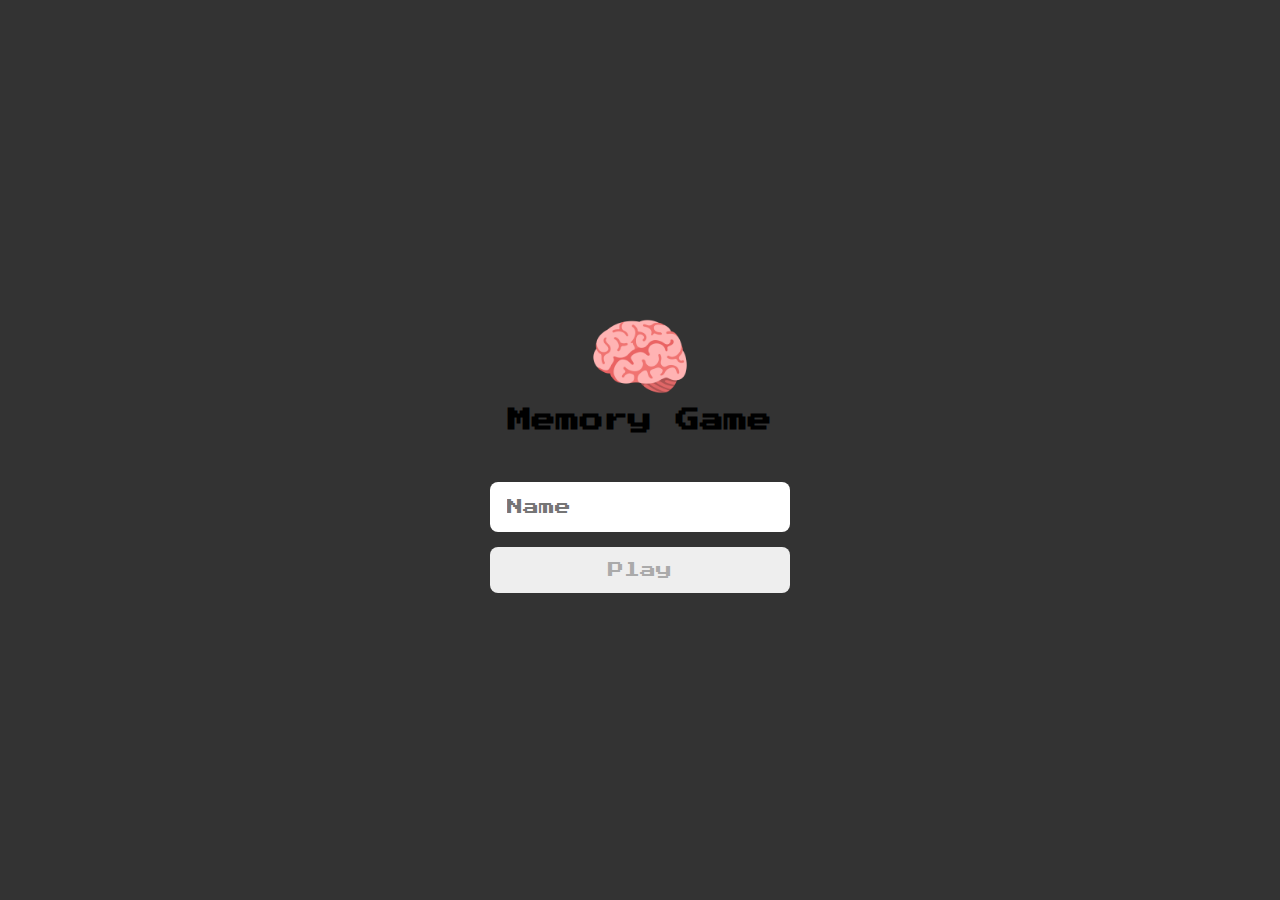
<file: index.html>
<!DOCTYPE html>
<html lang="pt-BR">

<head>
    <meta charset="UTF-8">
    <meta name="viewport" content="width=device-width, initial-scale=1.0">

    <link rel="stylesheet" href="/assets/css/reset.css">
    <link rel="stylesheet" href="/assets/css/login.css">

    <title>Memory Game | Login</title>
</head>

<body>
    <Form class="login-form">
        <div class="login-header">
            <img src="./images/brain.png" alt="brain-icon">
            <h1>Memory Game</h1>
        </div>
        <input type="text" placeholder="Name" class="login-input">
        <button type="submit" class="login-button" disabled>Play</button>

        <script src="/assets/js/login.js"></script>
    </Form>
</body>

</html>
</file>
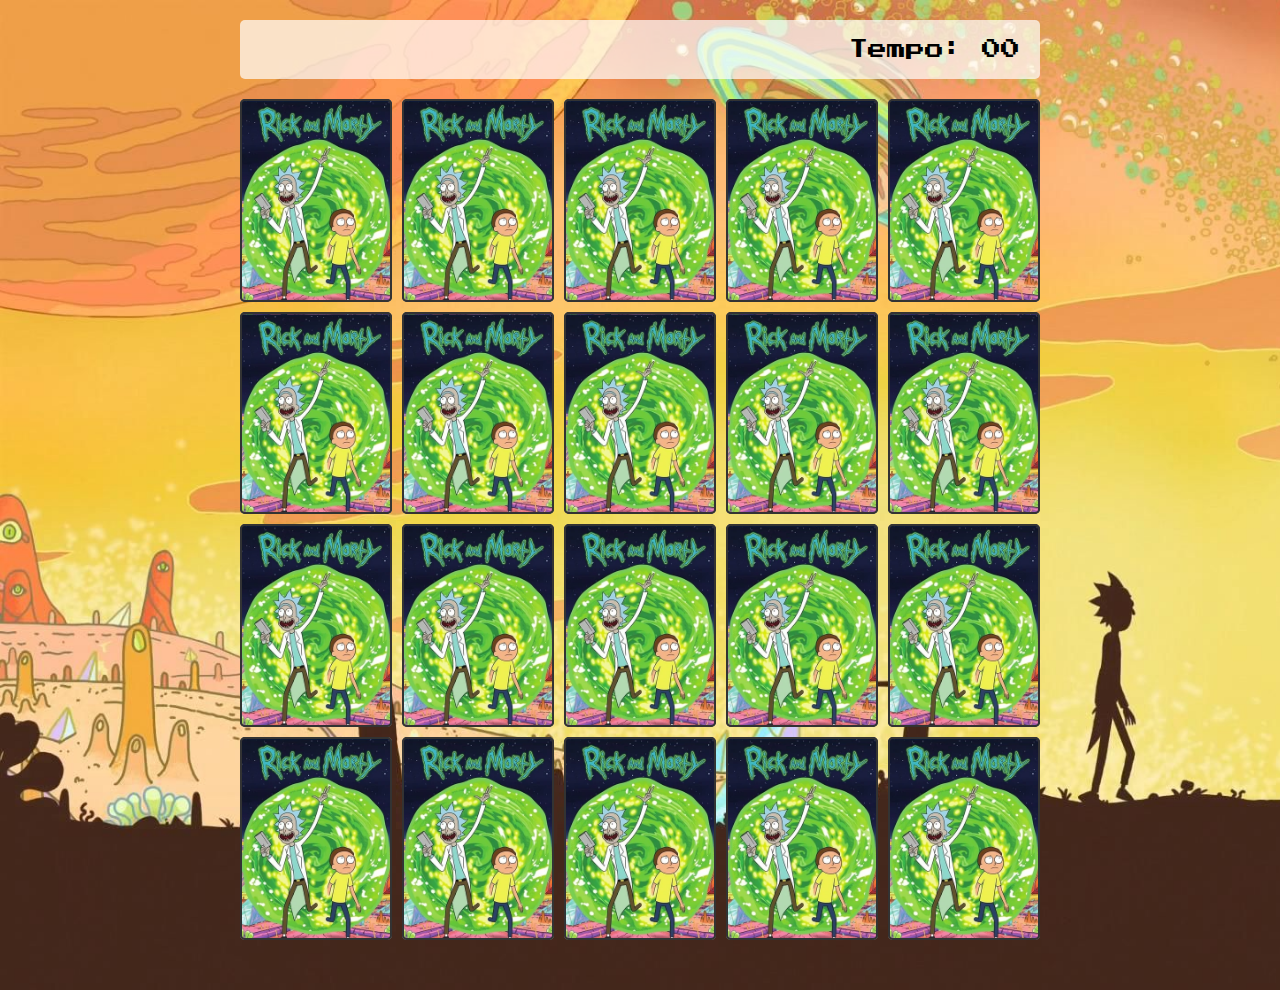
<file: pages/game.html>
<!DOCTYPE html>
<html lang="pt-BR">

<head>
    <meta charset="UTF-8">
    <meta name="viewport" content="width=device-width, initial-scale=1.0">
    <title>Memory Game</title>

    <link rel="stylesheet" href="/assets/css/reset.css">
    <link rel="stylesheet" href="/assets/css/game.css">
</head>

<body>
    <main>
        <header>
            <span class="player"></span>
            <span>Tempo: <span class="timer">00</span></span>
        </header>
        <div class="grid"></div>
    </main>

    <script src="/assets/js/game.js"></script>
</body>

</html>
</file>
<file: assets/css/login.css>
.login-form {
    align-items: center;
    display: flex;
    flex-direction: column;
    height: 100vh;
    background-color: #333;
    justify-content: center;
}

.login-header {
    align-items: center;
    display: flex;
    flex-direction: column;
    justify-content: center;
    margin-bottom: 50px;
}

.login-header img {
    width: 100px;
}

.login-header h1 {
    font-size: 1.5em;
}

.login-input {
    border: 2px solid #0000;
    border-radius: 8px;
    font-size: 1em;
    margin-bottom: 15px;
    max-width: 300px;
    width: 100%;
    padding: 15px;
}

.login-button {
    background-color: #4fa1ee;
    border-radius: 8px;
    color: white;
    cursor: pointer;
    font-size: 1em;
    max-width: 300px;
    width: 100%;
    padding: 15px;
}

.login-button:disabled {
    background-color: #eee;
    color: #aaa;
    cursor: auto;
}
</file>
<file: assets/css/game.css>
main {
    display: flex;
    flex-direction: column;
    width: 100%; 
    background-image: url(/images/bg.jpg);
    background-size: cover;
    min-height: 100vh;
    align-items: center;
    justify-content: center;
    padding: 20px 20px 50px;
}

header {
    display: flex;
    justify-content: center;
    justify-content: space-between;
    background: rgba(255, 255, 255, 0.7);
    font-size: 1.2em;
    width: 100%;
    max-width: 800px;
    padding: 20px;
    margin: 0 0 20px;
    border-radius: 5px;
}

.grid {
    display: grid;
    grid-template-columns: repeat(5, 1fr);
    gap: 10px;
    width: 100%;
    max-width: 800px;
    margin: 0 auto;

}

.card {
    aspect-ratio: 3/4;
    width: 100%;
    border-radius: 5px;
    position: relative;
    transition: all 400ms ease;
    transform-style: preserve-3d;
    background: #ccc;
}

.face{
    width: 100%;
    height: 100%;
    position: absolute;
    background-size: cover;
    background-position: center;
    border: 2px solid #333;
    border-radius: 5px;
    transition: all 400ms ease;
}

.front {
    transform: rotateY(180deg);
}

.back{
    background-image: url(/images/back.png);
    backface-visibility: hidden;

}

.reveal-card {
    transform: rotateY(180deg);
}

.disabled-card {
    filter: saturate(0);
    opacity: 0.5;
}
</file>
